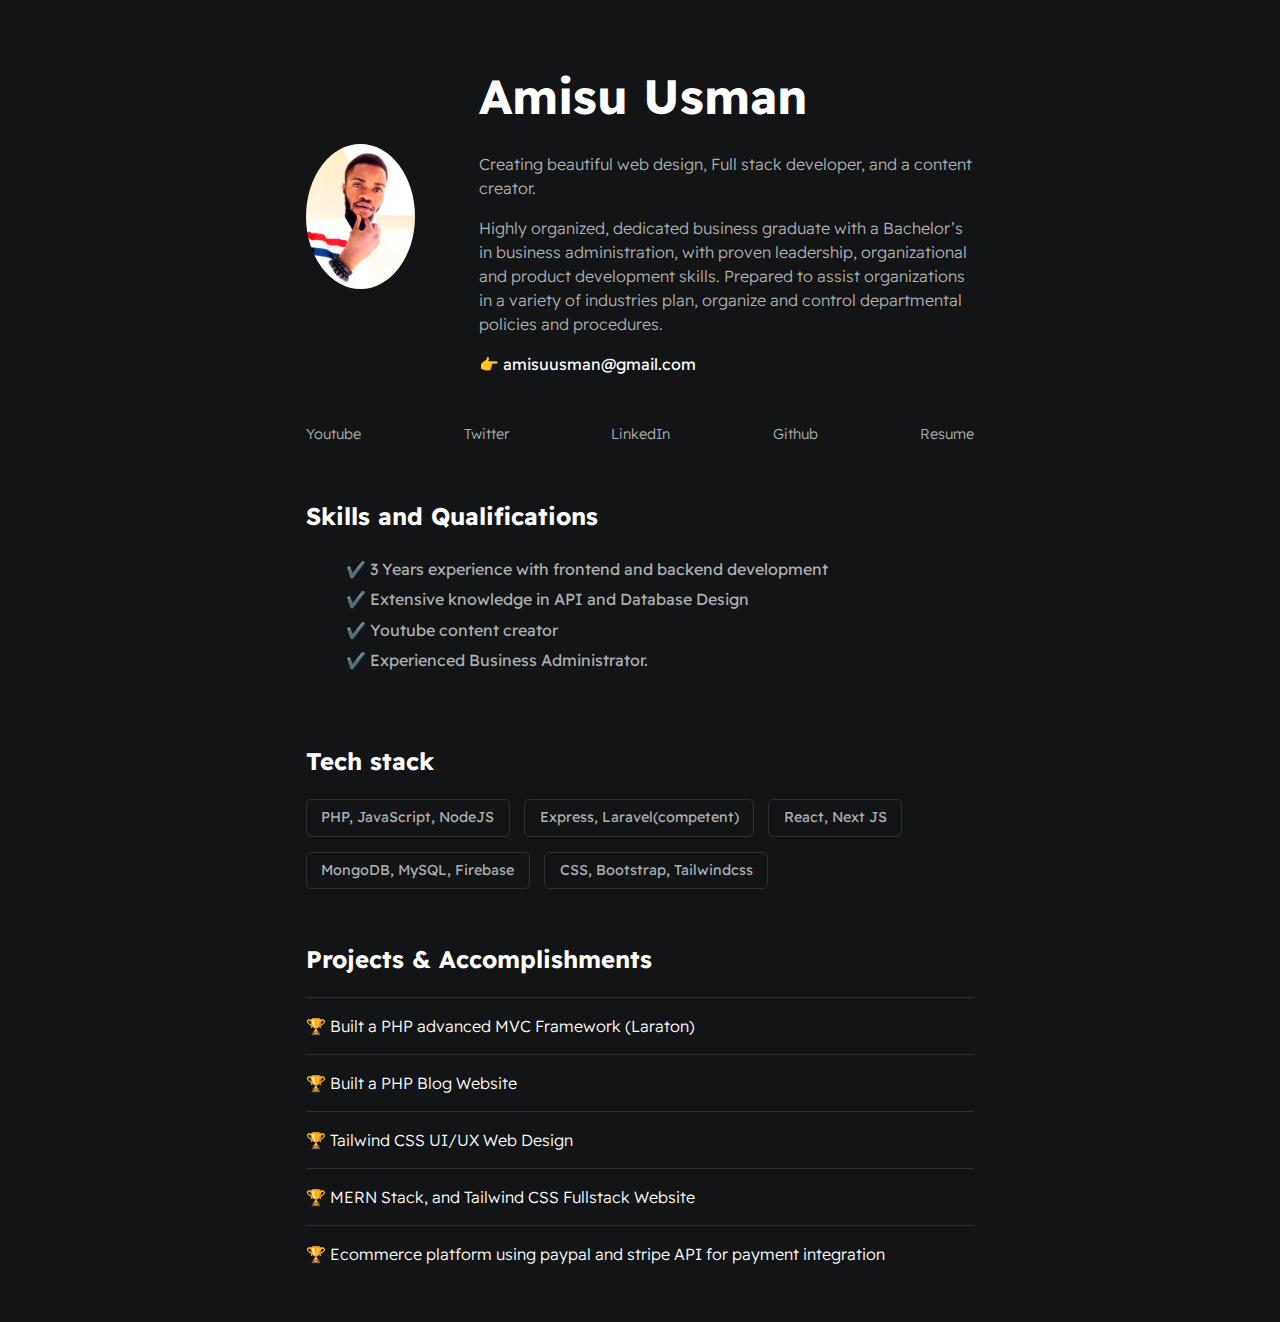
<file: index.html>
<!DOCTYPE html>
<html lang="en">

<head>
    <meta charset="UTF-8">
    <meta http-equiv="X-UA-Compatible" content="IE=edge">
    <meta name="viewport" content="width=device-width, initial-scale=1.0">
    <title>Amisu Usman (Celio Natti)</title>
    <link rel="stylesheet" href="./assets/css/main.css">
</head>

<body>
    <div id="container--main">
        <section id="wrapper--hero" class="section--page">
            <img src="./assets/imgs/profile_pic.jpg" id="profile-pic" alt="Amisu usman Pics">
            <div>
                <h1 id="user-name">Amisu Usman</h1>
                <p id="bio">
                    Creating beautiful web design, Full stack developer, and a content creator.
                </p>
                <p id="bio">
                    Highly organized, dedicated business graduate with a Bachelor’s in business
                    administration, with proven leadership, organizational and product development skills. Prepared to assist organizations
                    in a variety of
                    industries plan, organize and control departmental policies and
                    procedures.

                </p>
                <p id="email">👉 amisuusman@gmail.com</p>
            </div>
        </section>
        <section class="section--page">
            <div id="socials--list">
                <a href="#" target="_blank">Youtube</a>
                <a href="https://twitter.com/celionattismith" target="_blank">Twitter</a>
                <a href="www.linkedin.com/in/amisu-usman" target="_blank">LinkedIn</a>
                <a href="https://github.com/celionatti" target="_blank">Github</a>
                <a href="./assets/resume.pdf" target="_blank">Resume</a>
            </div>
        </section>

        <section class="section--page">
            <h2>Skills and Qualifications</h2>
            <ul id="qualifications--list">
                <li>✔️ 3 Years experience with frontend and backend development</li>
                <li>✔️ Extensive knowledge in API and Database Design</li>
                <li>✔️ Youtube content creator</li>
                <li>✔️ Experienced Business Administrator. </li>
            </ul>
        </section>

        <section class="section--page">
            <h2>Tech stack</h2>
        
            <div id="wrapper--techstack__items">
                <div class="card--techstack"><span>PHP, JavaScript, NodeJS</span></div>
                <div class="card--techstack"><span>Express, Laravel(competent)</span></div>
                <div class="card--techstack"><span>React, Next JS</span></div>
                <div class="card--techstack"><span>MongoDB, MySQL, Firebase</span></div>
                <div class="card--techstack"><span>CSS, Bootstrap, Tailwindcss</span></div>
            </div>
        </section>

        <section class="section--page">
            <h2>Projects & Accomplishments</h2>
        
            <div class="card--project">
                <a href="project1.html"><span>🏆 </span>Built a PHP advanced MVC Framework (Laraton)</a>
            </div>

            <div class="card--project">
                <a href="project1.html"><span>🏆 </span>Built a PHP Blog Website</a>
            </div>

            <div class="card--project">
                <a href="project1.html"><span>🏆 </span>Tailwind CSS UI/UX Web Design</a>
            </div>

            <div class="card--project">
                <a href="project1.html"><span>🏆 </span>MERN Stack, and Tailwind CSS Fullstack Website</a>
            </div>
        
            <div class="card--project">
                <a href="project1.html"><span>🏆 </span>Ecommerce platform using paypal and stripe API for payment
                    integration</a>
            </div>
        
        </section>

    </div>
</body>

</html>
</file>
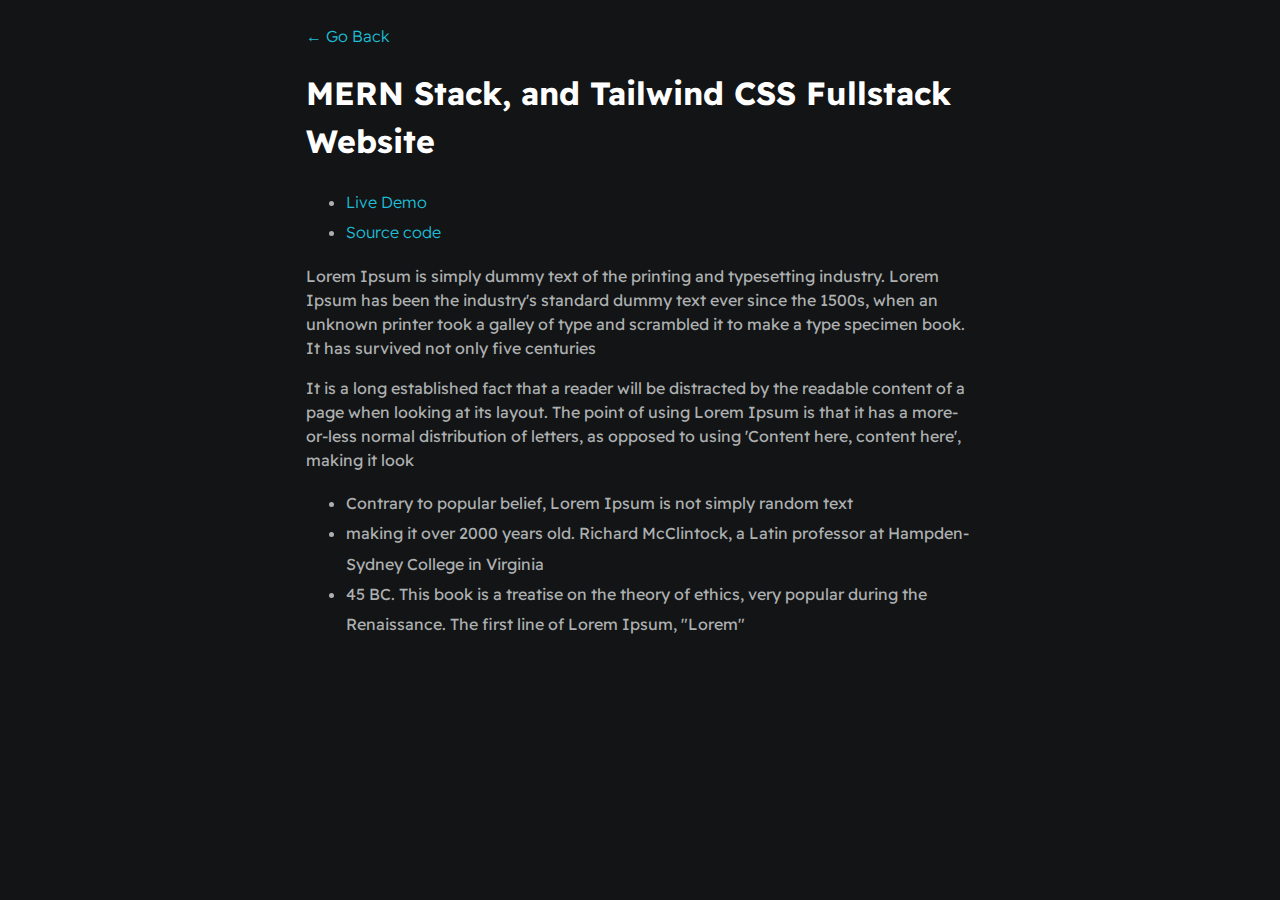
<file: project1.html>
<!DOCTYPE html>
<html>

<head>
    <meta charset="utf-8">
    <meta http-equiv="X-UA-Compatible" content="IE=edge">
    <meta name="description" content="">
    <meta name="viewport" content="width=device-width, initial-scale=1">
    <title>Amisu Usman (Celio Natti)</title>
    <link rel="stylesheet" href="./assets/css/main.css">
</head>

<body>
    <div id="container--main">
        <a href="index.html">&#x2190; Go Back</a>
        <h1>MERN Stack, and Tailwind CSS Fullstack Website</h1>

        <ul>
            <li><a href="#" target="_blank">Live Demo</a></li>
            <li><a href="#" target="_blank">Source code</a></li>
        </ul>
        <p>Lorem Ipsum is simply dummy text of the printing and typesetting industry. Lorem Ipsum has been the
            industry's standard dummy text ever since the 1500s, when an unknown printer took a galley of type and
            scrambled it to make a type specimen book. It has survived not only five centuries</p>

        <p>It is a long established fact that a reader will be distracted by the readable content of a page when looking
            at its layout. The point of using Lorem Ipsum is that it has a more-or-less normal distribution of letters,
            as opposed to using 'Content here, content here', making it look</p>

        <ul>
            <li>Contrary to popular belief, Lorem Ipsum is not simply random text</li>
            <li>making it over 2000 years old. Richard McClintock, a Latin professor at Hampden-Sydney College in
                Virginia</li>
            <li>45 BC. This book is a treatise on the theory of ethics, very popular during the Renaissance. The first
                line of Lorem Ipsum, "Lorem"</li>
        </ul>
    </div>
</body>

</html>
</file>
<file: assets/css/main.css>
@import url('https://fonts.googleapis.com/css2?family=Readex+Pro:wght@300;400;500;600;700&display=swap');

:root {
    --mainTextColor-light: #000;
    --secondaryTextColor-light: rgb(51 51 51);
    --mainLinkColor-light: #0da2b8;
    --mainBorderColor-light: rgb(218, 218, 218);
    --mainBgColor-light: rgb(249, 250, 251);

    --mainTextColor-dark: #fff;
    --secondaryTextColor-dark: #adb0b1;
    --mainLinkColor-dark: rgb(30, 190, 214);
    --mainBorderColor-dark: #2b3031;
    --mainBgColor-dark: #131415;

    --mainTextColor: var(--mainTextColor-dark);
    --secondaryTextColor: var(--secondaryTextColor-dark);
    --mainLinkColor: var(--mainLinkColor-dark);
    --mainBorderColor: var(--mainBorderColor-dark);
    --mainBgColor: var(--mainBgColor-dark);

}

*{
    font-family: 'Readex Pro';
    line-height: 1.5em;
    box-sizing: border-box;
    color: var(--mainTextColor);
}

body {
    background-color: var(--mainBgColor);
}

p,
span,
li {
    color: var(--secondaryTextColor);
    font-size: 1em;
}

a {
    text-decoration: none;
    color: var(--mainLinkColor);
    font-weight: 500;
}

li {
    line-height: 1.9em;
}

#container--main {
    max-width: 700px;
    margin: 0 auto;
    padding: 1em;
}

.section--page {
    padding-top: 1em;
    padding-bottom: 1em;
}

#wrapper--hero {
    display: flex;
    align-items: center;
    gap: 4em;
}

#bio,
a {
    font-weight: 300;
}

#user-name {
    font-size: 48px;
    line-height: 1em;
}

#profile-pic {
    width: 145px;
    height: 145px;
    object-fit: cover;
    border-radius: 50%;
}

#email {
    color: var(--mainTextColor);
}

#socials--list {
    display: flex;
    /* justify-content: flex-start; */
    justify-content: space-between;
    column-gap: 1em;
    flex-wrap: wrap;
}

#socials--list a {
    font-weight: 300;
    color: var(--secondaryTextColor);
    font-size: 0.9em;
    transition: 0.3s;
}

#socials--list a:hover {
    font-weight: 100;
    color: var(--mainLinkColor);
    font-size: 0.9em;
}

#qualifications--list {
    list-style: none;
}

#wrapper--techstack__items {
    display: flex;
    flex-wrap: wrap;
    gap: 1em;
    font-size: 0.9em;
}

.card--techstack {
    border: 1px solid var(--mainBorderColor);
    border-radius: 5px;
    padding: 0.5em 1em;
    align-items: center;
}

.card--project {
    padding-top: 1em;
    padding-bottom: 1em;
    border-top: 1px solid var(--mainBorderColor);
}

.card--project a {
    color: var(--mainTextColor);

    transition: 0.3s;
}

.card--project a:hover {
    color: rgb(30, 190, 214);

}

.card--work-history {
    border-left: 1px solid var(--mainBorderColor);
    margin-top: 3em;
    margin-bottom: 3em;
    padding-left: 2em;
}

.line-break {
    background-color: var(--mainBorderColor);
    height: 1px;
}


@media(max-width:600px) {

    .section--page {
        padding-top: 1em;
        padding-bottom: 1em;
    }

    #wrapper--hero {
        display: flex;
        align-items: center;
        gap: 1em;
    }

    #profile-pic {
        width: 200px;
        height: 200px;
    }

    #wrapper--hero {
        flex-direction: column;
    }

    .card--work-history {
        border-left: none;
        padding-left: 0;
    }
}
</file>
